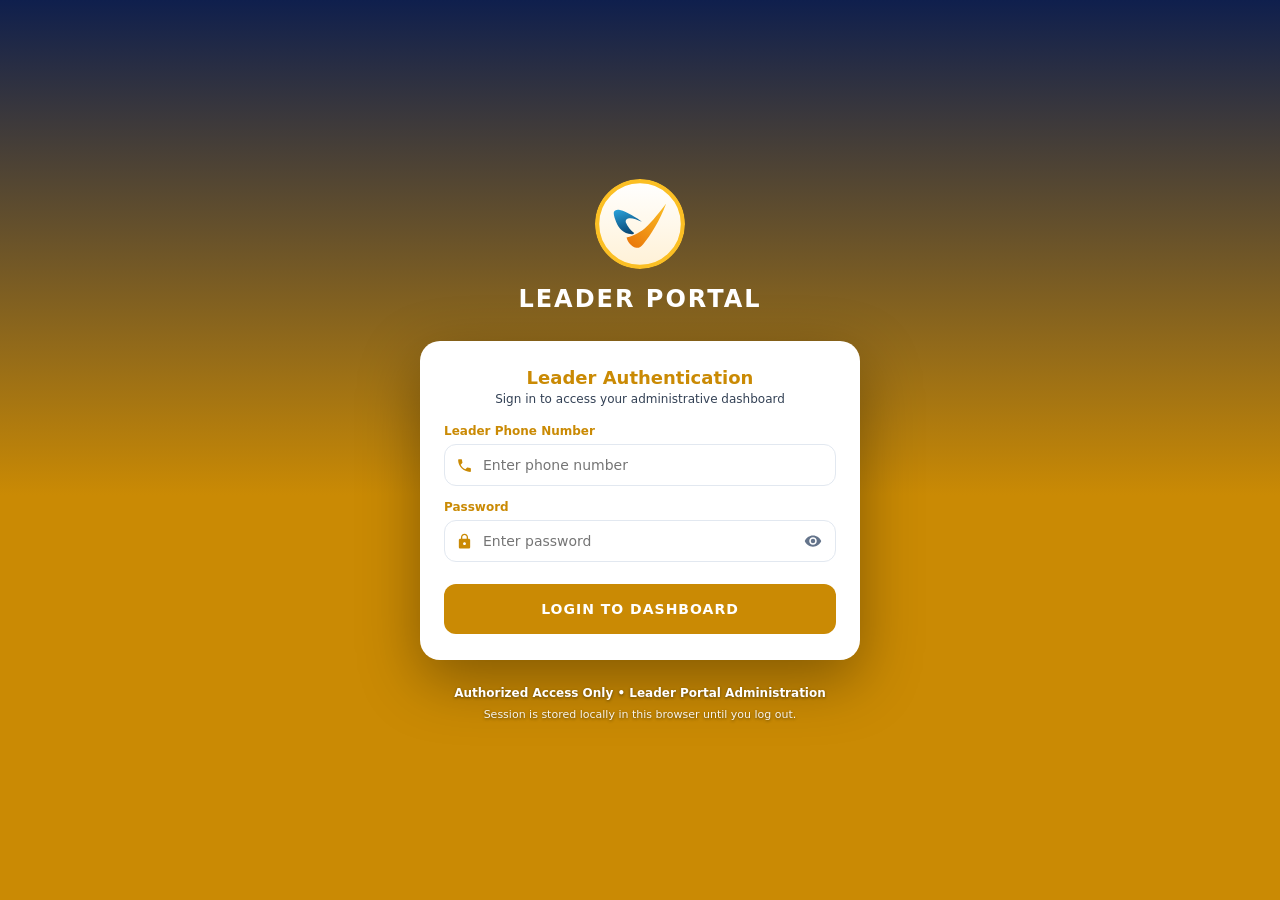
<file: index.html>
<!DOCTYPE html>
<html lang="en">
<head>
  <meta charset="UTF-8" />
  <meta name="viewport" content="width=device-width, initial-scale=1.0" />
  <title>Leader Portal</title>
  <link rel="icon" href="favicon.svg" type="image/svg+xml" />
  <script>
    try { if (!localStorage.getItem("leaderPortalSession")) window.location.replace("login.html"); } catch (e) {}
  </script>
  <script src="storage-guard.js"></script>
  <script src="firebase-config.js"></script>
  <link rel="preconnect" href="https://www.gstatic.com" crossorigin />
  <link rel="preconnect" href="https://firestore.googleapis.com" />
  <link rel="stylesheet" href="styles.css" />
</head>
<body>

<!-- TOP BAR -->
<header class="topbar">
  <div class="tb-l">
    <img class="shield" src="favicon.svg" alt="" />
    <span class="app-title">Leader Portal</span>
  </div>
  <div class="tb-r">
    <button class="tb-icon" onclick="openPaModal()" title="PA Login Credentials">
      <svg viewBox="0 0 24 24" fill="none" stroke="currentColor" stroke-width="2" stroke-linecap="round" stroke-linejoin="round">
        <circle cx="8.5" cy="12" r="3.5"/>
        <path d="M12 12h9"/>
        <path d="M17.5 12v3.5"/>
        <path d="M20.5 12v2.5"/>
      </svg>
      <span class="cnt" id="pa-count">0</span>
    </button>
    <button class="logout-btn" onclick="openLogout()">
      <svg viewBox="0 0 24 24"><path d="M17 7l-1.41 1.41L18.17 11H8v2h10.17l-2.58 2.58L17 17l5-5-5-5zM4 5h8V3H4c-1.1 0-2 .9-2 2v14c0 1.1.9 2 2 2h8v-2H4V5z"/></svg>
      Logout
    </button>
  </div>
</header>

<!-- MAIN -->
<main class="main">
  <!-- Dashboard -->
  <div id="dash" style="display:none">
    <p class="sec-title">Dashboard</p>
    <div class="metrics">
      <div class="mcard">
        <div class="mcard-top"><span class="mlabel">Total Tickets</span>
          <div class="micon" style="background:#F1F5F9">
            <svg viewBox="0 0 24 24" fill="#0F1F4D"><path d="M19 3h-4.18C14.4 1.84 13.3 1 12 1c-1.3 0-2.4.84-2.82 2H5a2 2 0 00-2 2v14a2 2 0 002 2h14a2 2 0 002-2V5a2 2 0 00-2-2zm-7 0a1 1 0 110 2 1 1 0 010-2zm2 14H7v-2h7v2zm3-4H7v-2h10v2zm0-4H7V7h10v2z"/></svg>
          </div></div>
        <div class="mval" id="s-total">0</div>
        <div class="msub">Raised in constituency</div>
      </div>
      <div class="mcard">
        <div class="mcard-top"><span class="mlabel">Issue Solved</span>
          <div class="micon" style="background:var(--sgb)">
            <svg viewBox="0 0 24 24" fill="var(--sg)"><path d="M12 2C6.48 2 2 6.48 2 12s4.48 10 10 10 10-4.48 10-10S17.52 2 12 2zm-2 15l-5-5 1.41-1.41L10 14.17l7.59-7.59L19 8l-9 9z"/></svg>
          </div></div>
        <div class="mval" id="s-solved" style="color:var(--sg)">0</div>
        <div class="msub" id="s-rate">0% Resolution Rate</div>
      </div>
      <div class="mcard">
        <div class="mcard-top"><span class="mlabel">Issue Unsolved</span>
          <div class="micon" style="background:var(--urb)">
            <svg viewBox="0 0 24 24" fill="var(--ur)"><path d="M12 2C6.48 2 2 6.48 2 12s4.48 10 10 10 10-4.48 10-10S17.52 2 12 2zm1 15h-2v-2h2v2zm0-4h-2V7h2v6z"/></svg>
          </div></div>
        <div class="mval" id="s-unsolved" style="color:var(--ur)">0</div>
        <div class="msub">Pending / in progress</div>
      </div>
      <div class="mcard">
        <div class="mcard-top"><span class="mlabel">Personal / Issue</span>
          <div class="micon" style="background:var(--ppb)">
            <svg viewBox="0 0 24 24" fill="var(--pp)"><path d="M12 12c2.21 0 4-1.79 4-4s-1.79-4-4-4-4 1.79-4 4 1.79 4 4 4zm0 2c-2.67 0-8 1.34-8 4v2h16v-2c0-2.66-5.33-4-8-4z"/></svg>
          </div></div>
        <div class="mval" id="s-pi" style="color:var(--pp)">0 / 0</div>
        <div class="msub">Personal vs Public issues</div>
      </div>
    </div>

    <p class="tbl-title">Ticket Table Overview</p>

    <!-- Search + filters -->
    <div class="toolbar">
      <div class="search-wrap">
        <svg viewBox="0 0 24 24"><path d="M15.5 14h-.79l-.28-.27a6.5 6.5 0 10-.7.7l.27.28v.79l5 4.99L20.49 19l-4.99-5zm-6 0A4.5 4.5 0 1114 9.5 4.5 4.5 0 019.5 14z"/></svg>
        <input id="q" type="search" placeholder="Search name, phone, ticket ID, subject or location…" autocomplete="off" />
        <button class="search-clear" id="q-clear" type="button" title="Clear search">
          <svg viewBox="0 0 24 24"><path d="M19 6.41L17.59 5 12 10.59 6.41 5 5 6.41 10.59 12 5 17.59 6.41 19 12 13.41 17.59 19 19 17.59 13.41 12z"/></svg>
        </button>
      </div>

      <div class="fctl">
        <svg viewBox="0 0 24 24"><path d="M12 12c2.21 0 4-1.79 4-4s-1.79-4-4-4-4 1.79-4 4 1.79 4 4 4zm0 2c-2.67 0-8 1.34-8 4v2h16v-2c0-2.66-5.33-4-8-4z"/></svg>
        <select id="f-cat">
          <option value="ALL">All Categories</option>
          <option value="PERSONAL">Personal</option>
          <option value="ISSUE">Issue</option>
        </select>
      </div>

      <div class="fctl">
        <svg viewBox="0 0 24 24"><path d="M12 2C6.48 2 2 6.48 2 12s4.48 10 10 10 10-4.48 10-10S17.52 2 12 2zm-2 15l-5-5 1.41-1.41L10 14.17l7.59-7.59L19 8l-9 9z"/></svg>
        <select id="f-status">
          <option value="ALL">All Status</option>
          <option value="SOLVED">Solved</option>
          <option value="UNSOLVED">Unsolved</option>
        </select>
      </div>

      <div class="fctl">
        <svg viewBox="0 0 24 24"><path d="M11.99 2C6.47 2 2 6.48 2 12s4.47 10 9.99 10C17.52 22 22 17.52 22 12S17.52 2 11.99 2zm4.24 16L11 13V7h1.5v5.25l4.5 2.67-1.76 1.08z"/></svg>
        <select id="f-date">
          <option value="ALL">All Time</option>
          <option value="TODAY">Today</option>
          <option value="WEEK">Last 7 Days</option>
          <option value="MONTH">This Month</option>
        </select>
      </div>

      <div class="fctl">
        <svg viewBox="0 0 24 24"><path d="M3 18h6v-2H3v2zM3 6v2h18V6H3zm0 7h12v-2H3v2z"/></svg>
        <select id="f-sort">
          <option value="DATE_DESC">Date &amp; Time (Newest)</option>
          <option value="DATE_ASC">Date &amp; Time (Oldest)</option>
          <option value="ID_ASC">Ticket ID (Asc)</option>
          <option value="ID_DESC">Ticket ID (Desc)</option>
          <option value="STATUS">Status (Unsolved First)</option>
        </select>
      </div>

      <button class="fclear" id="f-clear" type="button">
        <svg viewBox="0 0 24 24"><path d="M19 6.41L17.59 5 12 10.59 6.41 5 5 6.41 10.59 12 5 17.59 6.41 19 12 13.41 17.59 19 19 17.59 13.41 12z"/></svg>
        Clear Filters
      </button>
    </div>

    <div class="tbl-card">
      <div class="tbl-scroll">
        <table>
          <thead>
            <tr>
              <th style="width:90px">Ticket ID</th>
              <th style="width:155px">Name</th>
              <th style="width:155px">Phone Number</th>
              <th style="width:100px">Category</th>
              <th style="width:175px">Date &amp; Time</th>
              <th style="width:110px">Status</th>
              <th style="width:110px">Action</th>
            </tr>
          </thead>
          <tbody id="tbody"></tbody>
        </table>
      </div>
      <div class="tbl-foot" id="tbl-foot">Showing 0 tickets</div>
    </div>
  </div>
</main>

<!-- TICKET DETAIL MODAL -->
<div class="ov" id="tkt-modal" onclick="if(event.target===this)closeModal()">
  <div class="modal">
    <div class="mhdr">
      <div class="mhdr-l">
        <span class="mcode" id="m-code"></span>
        <span id="m-cat"></span>
        <span id="m-status"></span>
      </div>
      <div class="mhdr-r">
        <button class="ibtn del-btn" onclick="confirmDel()" title="Delete Ticket">
          <svg viewBox="0 0 24 24"><path d="M6 19c0 1.1.9 2 2 2h8c1.1 0 2-.9 2-2V7H6v12zM19 4h-3.5l-1-1h-5l-1 1H5v2h14V4z"/></svg>
        </button>
        <button class="ibtn cl-btn" onclick="closeModal()" title="Close">
          <svg viewBox="0 0 24 24"><path d="M19 6.41L17.59 5 12 10.59 6.41 5 5 6.41 10.59 12 5 17.59 6.41 19 12 13.41 17.59 19 19 17.59 13.41 12z"/></svg>
        </button>
      </div>
    </div>
    <div class="mbody">
      <div class="icard">
        <div class="cit-name" id="m-name"></div>
        <div class="cit-lbl">Submitter / Citizen</div>
        <div class="cit-ph" id="m-phone"></div>
        <hr class="divider">
        <div class="meta-row">
          <div class="meta-i">
            <svg viewBox="0 0 24 24"><path d="M12 2C8.13 2 5 5.13 5 9c0 5.25 7 13 7 13s7-7.75 7-13c0-3.87-3.13-7-7-7zm0 9.5c-1.38 0-2.5-1.12-2.5-2.5S10.62 6.5 12 6.5s2.5 1.12 2.5 2.5S13.38 11.5 12 11.5z"/></svg>
            <span id="m-loc"></span>
          </div>
          <div class="meta-pa" id="m-pa"></div>
        </div>
        <div class="meta-dt">
          <svg viewBox="0 0 24 24"><path d="M11.99 2C6.47 2 2 6.48 2 12s4.47 10 9.99 10C17.52 22 22 17.52 22 12S17.52 2 11.99 2zm4.24 16L11 13V7h1.5v5.25l4.5 2.67-1.76 1.08z"/></svg>
          <span id="m-date"></span>
        </div>
      </div>
      <div class="dcard" id="m-addr-card" style="display:none">
        <div class="dtitle">Address</div>
        <div class="dtext" id="m-addr"></div>
      </div>
      <div class="dcard">
        <div class="dtitle">Description</div>
        <div class="dtext" id="m-desc"></div>
        <div class="rbox" id="m-rbox" style="display:none">
          <div class="rlbl">Resolution Notes:</div>
          <div class="rtxt" id="m-res"></div>
        </div>
      </div>
      <div class="dcard" id="m-reports" style="display:none">
        <div class="dtitle">Reports</div>
        <div id="m-report-list"></div>
      </div>
      <div class="st-banner" id="m-banner">
        <div class="st-bann-l">
          <svg viewBox="0 0 24 24" id="m-ban-icon"></svg>
          <span class="st-text" id="m-ban-text"></span>
        </div>
        <span id="m-ban-badge"></span>
      </div>
    </div>
  </div>
</div>

<!-- DELETE CONFIRM -->
<div class="ov" id="del-ov" onclick="if(event.target===this)closeDelOv()">
  <div class="cdlg">
    <div class="cdlg-title">Delete Ticket?</div>
    <div class="cdlg-text" id="del-text"></div>
    <div class="cdlg-act">
      <button class="btn-cl" onclick="closeDelOv()">Cancel</button>
      <button class="btn-del" onclick="doDel()">Delete Everywhere</button>
    </div>
  </div>
</div>

<!-- LOGOUT CONFIRM -->
<div class="ov" id="lo-ov" onclick="if(event.target===this)closeLogout()">
  <div class="cdlg">
    <div class="cdlg-title">Logout of Leader Console?</div>
    <div class="cdlg-text">You will return to the login screen.</div>
    <div class="cdlg-act">
      <button class="btn-cl" onclick="closeLogout()">Cancel</button>
      <button class="btn-lo" onclick="doLogout()">Logout</button>
    </div>
  </div>
</div>

<!-- PA CREDENTIALS MODAL -->
<div class="ov" id="pa-ov" onclick="if(event.target===this)closePaModal()">
  <div class="modal pa-modal">
    <div class="mhdr">
      <div class="mhdr-l">
        <span class="mcode">PA Credentials</span>
        <span class="pa-sync" id="pa-sync">⟳ Connecting…</span>
      </div>
      <div class="mhdr-r">
        <button class="ibtn cl-btn" onclick="closePaModal()" title="Close">
          <svg viewBox="0 0 24 24"><path d="M19 6.41L17.59 5 12 10.59 6.41 5 5 6.41 10.59 12 5 17.59 6.41 19 12 13.41 17.59 19 19 17.59 13.41 12z"/></svg>
        </button>
      </div>
    </div>
    <div class="mbody">
      <div class="pa-form">
        <div class="pf-grid">
          <div>
            <label class="pf-lbl" for="pa-name">PA Name</label>
            <input id="pa-name" class="pf-in" placeholder="e.g. PA Ramesh" autocomplete="off" />
          </div>
          <div>
            <label class="pf-lbl" for="pa-phone">Phone Number</label>
            <input id="pa-phone" class="pf-in" type="tel" placeholder="10-digit mobile" autocomplete="off" />
          </div>
        </div>
        <div class="pf-grid">
          <div>
            <label class="pf-lbl" for="pa-desg">Designation</label>
            <input id="pa-desg" class="pf-in" placeholder="e.g. Personal Assistant" autocomplete="off" />
          </div>
          <div>
            <label class="pf-lbl" for="pa-pass">Password</label>
            <div class="pw-wrap">
              <input id="pa-pass" class="pf-in" placeholder="Type or generate" autocomplete="off" />
              <button type="button" class="mini" onclick="paGenerate()" title="Generate password">
                <svg viewBox="0 0 24 24"><path d="M17.65 6.35C16.2 4.9 14.21 4 12 4c-4.42 0-7.99 3.58-7.99 8s3.57 8 7.99 8c3.73 0 6.84-2.55 7.73-6h-2.08c-.82 2.33-3.04 4-5.65 4-3.31 0-6-2.69-6-6s2.69-6 6-6c1.66 0 3.14.69 4.22 1.78L13 11h7V4l-2.35 2.35z"/></svg>
                Generate
              </button>
            </div>
          </div>
        </div>
        <div class="pf-grid">
          <div>
            <label class="pf-lbl" for="pa-status">Status</label>
            <select id="pa-status" class="pf-in">
              <option value="ACTIVE">ACTIVE — access granted</option>
              <option value="REVOKED">REVOKED — access blocked</option>
            </select>
          </div>
        </div>
        <div class="pf-err" id="pa-err"></div>
        <div class="pf-actions">
          <button type="button" class="btn-cl" id="pa-cancel" style="display:none" onclick="paCancelEdit()">Cancel</button>
          <button type="button" class="btn-add" id="pa-save" onclick="paSubmit()">
            <svg viewBox="0 0 24 24"><path d="M19 13h-6v6h-2v-6H5v-2h6V5h2v6h6v2z"/></svg>
            <span id="pa-save-txt">Add Credential</span>
          </button>
        </div>
      </div>
      <div class="pa-sum" id="pa-sum"></div>
      <div class="pa-list" id="pa-list"></div>
    </div>
  </div>
</div>

<!-- GENERIC CONFIRM -->
<div class="ov" id="confirm-ov" onclick="if(event.target===this)closeConfirm()">
  <div class="cdlg">
    <div class="cdlg-title" id="cf-title"></div>
    <div class="cdlg-text" id="cf-text"></div>
    <div class="cdlg-act">
      <button class="btn-cl" onclick="closeConfirm()">Cancel</button>
      <button class="btn-del" id="cf-ok">Confirm</button>
    </div>
  </div>
</div>

<!-- TOAST -->
<div class="toast" id="toast">
  <svg viewBox="0 0 24 24"><path d="M12 2C6.48 2 2 6.48 2 12s4.48 10 10 10 10-4.48 10-10S17.52 2 12 2zm-2 15l-5-5 1.41-1.41L10 14.17l7.59-7.59L19 8l-9 9z"/></svg>
  <span id="toast-txt"></span>
</div>

<script src="app.js"></script>
</body>
</html>
</file>
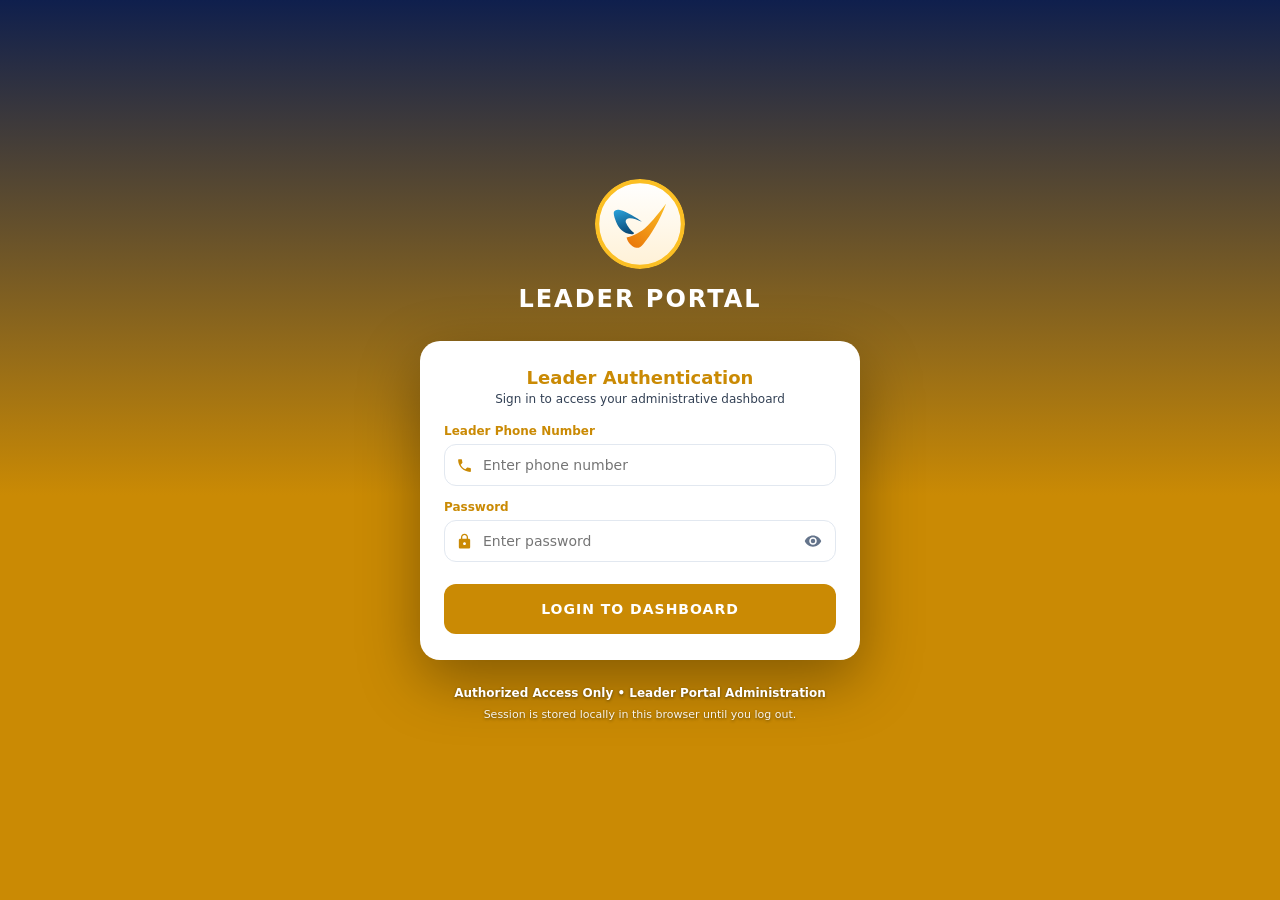
<file: login.html>
<!DOCTYPE html>
<html lang="en">
<head>
  <meta charset="UTF-8" />
  <meta name="viewport" content="width=device-width, initial-scale=1.0" />
  <title>Leader Portal — Login</title>
  <link rel="icon" href="favicon.svg" type="image/svg+xml" />
  <script src="storage-guard.js"></script>
  <script src="firebase-config.js"></script>
  <link rel="preconnect" href="https://www.gstatic.com" crossorigin />
  <link rel="preconnect" href="https://firestore.googleapis.com" />
  <style>
    *{box-sizing:border-box;margin:0;padding:0}
    :root{
      --navy:#CA8A04;--navy-dk:#0F1F4D;--navy-md:#CA8A04;--gold:#F5C542;
      --nd:#334155;--nm:#64748B;--sb:#E2E8F0;
      --ur:#dc2626;--urb:#fef2f2;--urbr:#fca5a5;
    }
    body{
      font-family:'Segoe UI',system-ui,sans-serif;color:var(--nd);min-height:100vh;
      background:linear-gradient(180deg,var(--navy-dk) 0%,var(--navy) 55%,var(--navy-md) 100%);
      display:flex;align-items:center;justify-content:center;padding:24px;
    }
    .wrap{width:100%;max-width:440px;text-align:center}

    .emblem{width:90px;height:90px;margin:0 auto 16px;border-radius:50%;display:block}

    .brand{font-size:24px;font-weight:900;color:#fff;letter-spacing:2px}

    .card{background:#fff;border-radius:20px;padding:26px 24px;margin-top:28px;
      box-shadow:0 20px 60px rgba(0,0,0,.35);text-align:left}
    .card-title{font-size:18px;font-weight:700;color:var(--navy);text-align:center}
    .card-sub{font-size:12px;color:var(--nd);text-align:center;margin-top:4px;margin-bottom:18px}

    .err{display:none;background:var(--urb);border:1px solid var(--urbr);border-radius:8px;
      padding:9px 12px;margin-bottom:12px;font-size:12px;font-weight:600;color:var(--ur);
      align-items:center;gap:8px}
    .err.show{display:flex}
    .err svg{width:16px;height:16px;fill:var(--ur);flex-shrink:0}

    .field{margin-bottom:14px}
    .lbl{display:block;font-size:12px;font-weight:700;color:var(--navy);margin-bottom:6px}
    .inp-wrap{position:relative;display:flex;align-items:center}
    .inp-wrap>svg{position:absolute;left:12px;width:17px;height:17px;fill:var(--navy);pointer-events:none}
    input{width:100%;font-family:inherit;font-size:14px;color:var(--nd);
      border:1px solid var(--sb);border-radius:12px;padding:12px 42px 12px 38px;
      outline:none;transition:border-color .15s,box-shadow .15s;background:#fff}
    input:focus{border-color:var(--navy);box-shadow:0 0 0 3px rgba(202,138,4,.12)}
    .toggle{position:absolute;right:8px;background:none;border:none;cursor:pointer;
      width:30px;height:30px;border-radius:50%;display:flex;align-items:center;justify-content:center}
    .toggle:hover{background:#F1F5F9}
    .toggle svg{width:18px;height:18px;fill:var(--nm);position:static}

    .submit{width:100%;height:50px;background:var(--navy);color:#fff;border:none;
      border-radius:12px;font-family:inherit;font-size:14px;font-weight:700;
      letter-spacing:1px;cursor:pointer;margin-top:8px;transition:opacity .15s}
    .submit:hover{opacity:.9}
    .submit:disabled{opacity:.6;cursor:not-allowed}

    .foot{font-size:12px;font-weight:600;color:#fff;margin-top:26px;text-align:center;
      text-shadow:0 1px 3px rgba(0,0,0,.45)}
    .hint{font-size:11px;font-weight:500;color:rgba(255,255,255,.92);margin-top:8px;
      text-align:center;text-shadow:0 1px 3px rgba(0,0,0,.45)}
  </style>
</head>
<body>
  <div class="wrap">
    <img class="emblem" src="favicon.svg" alt="Leader Portal emblem" />
    <h1 class="brand">LEADER PORTAL</h1>

    <form class="card" id="login-form" autocomplete="off" novalidate>
      <div class="card-title">Leader Authentication</div>
      <div class="card-sub">Sign in to access your administrative dashboard</div>

      <div class="err" id="err">
        <svg viewBox="0 0 24 24"><path d="M12 2C6.48 2 2 6.48 2 12s4.48 10 10 10 10-4.48 10-10S17.52 2 12 2zm1 15h-2v-2h2v2zm0-4h-2V7h2v6z"/></svg>
        <span id="err-text"></span>
      </div>

      <div class="field">
        <label class="lbl" for="phone">Leader Phone Number</label>
        <div class="inp-wrap">
          <svg viewBox="0 0 24 24"><path d="M6.62 10.79c1.44 2.83 3.76 5.14 6.59 6.59l2.2-2.2c.27-.27.67-.36 1.02-.24 1.12.37 2.33.57 3.57.57.55 0 1 .45 1 1V20c0 .55-.45 1-1 1-9.39 0-17-7.61-17-17 0-.55.45-1 1-1h3.5c.55 0 1 .45 1 1 0 1.25.2 2.45.57 3.57.11.35.03.74-.25 1.02l-2.2 2.2z"/></svg>
          <input id="phone" name="phone" type="tel" inputmode="numeric" placeholder="Enter phone number" autocomplete="off" />
        </div>
      </div>

      <div class="field">
        <label class="lbl" for="password">Password</label>
        <div class="inp-wrap">
          <svg viewBox="0 0 24 24"><path d="M18 8h-1V6c0-2.76-2.24-5-5-5S7 3.24 7 6v2H6c-1.1 0-2 .9-2 2v10c0 1.1.9 2 2 2h12c1.1 0 2-.9 2-2V10c0-1.1-.9-2-2-2zm-6 9c-1.1 0-2-.9-2-2s.9-2 2-2 2 .9 2 2-.9 2-2 2zm3.1-9H8.9V6c0-1.71 1.39-3.1 3.1-3.1 1.71 0 3.1 1.39 3.1 3.1v2z"/></svg>
          <input id="password" name="password" type="password" placeholder="Enter password" />
          <button class="toggle" id="toggle" type="button" title="Show password">
            <svg id="eye" viewBox="0 0 24 24"><path d="M12 4.5C7 4.5 2.73 7.61 1 12c1.73 4.39 6 7.5 11 7.5s9.27-3.11 11-7.5c-1.73-4.39-6-7.5-11-7.5zM12 17c-2.76 0-5-2.24-5-5s2.24-5 5-5 5 2.24 5 5-2.24 5-5 5zm0-8a3 3 0 100 6 3 3 0 000-6z"/></svg>
          </button>
        </div>
      </div>

      <button class="submit" id="submit" type="submit">LOGIN TO DASHBOARD</button>
    </form>

    <p class="foot">Authorized Access Only &bull; Leader Portal Administration</p>
    <p class="hint">Session is stored locally in this browser until you log out.</p>
  </div>

<script>
(function(){
  var SESSION_KEY = "leaderPortalSession";
  var LEADER_COLLECTIONS = ["leaderCredentials", "admin_credentials"]; // leader sign-in records live in leaderCredentials

  // ─── bcrypt (stored passwords are bcrypt hashes, not plaintext) ───────────
  var bcryptLib = null;
  function loadBcrypt(){
    if (bcryptLib) return Promise.resolve(bcryptLib);
    if (window.dcodeIO && window.dcodeIO.bcrypt) { bcryptLib = window.dcodeIO.bcrypt; return Promise.resolve(bcryptLib); }
    return new Promise(function(resolve, reject){
      var s = document.createElement("script");
      s.src = "https://cdn.jsdelivr.net/npm/bcryptjs@2.4.3/dist/bcrypt.min.js";
      s.onload = function(){
        bcryptLib = (window.dcodeIO && window.dcodeIO.bcrypt) || window.bcrypt || null;
        bcryptLib ? resolve(bcryptLib) : reject(new Error("BCRYPT_UNAVAILABLE"));
      };
      s.onerror = function(){ reject(new Error("BCRYPT_UNAVAILABLE")); };
      document.head.appendChild(s);
    });
  }

  // Returns Promise<boolean>: verifies a bcrypt hash, or compares legacy plaintext.
  function verifyPassword(stored, input){
    stored = String(stored || "");
    if (!stored) return Promise.resolve(false);
    if (stored.indexOf("$2") === 0) {
      return loadBcrypt().then(function(b){
        try { return b.compareSync(String(input), stored); }
        catch(e){ return false; }
      });
    }
    return Promise.resolve(stored === String(input));
  }

  try {
    if (localStorage.getItem(SESSION_KEY)) { window.location.replace("index.html"); return; }
  } catch(e) {}

  var form    = document.getElementById("login-form");
  var phone   = document.getElementById("phone");
  var pass    = document.getElementById("password");
  var err     = document.getElementById("err");
  var errText = document.getElementById("err-text");
  var submit  = document.getElementById("submit");

  function showErr(msg){ errText.textContent = msg; err.classList.add("show"); }
  function clearErr(){ err.classList.remove("show"); }

  // Keep only digits and drop a leading country/area zero: "91 8978925540"
  // and "08978925540" must match the stored phone number.
  function normPhone(v){
    var d = String(v || "").replace(/[^0-9]/g, "");
    if (d.length === 12 && d.indexOf("91") === 0) d = d.slice(2);
    if (d.length === 11 && d.charAt(0) === "0")   d = d.slice(1);
    return d;
  }

  phone.addEventListener("input", clearErr);
  pass.addEventListener("input", clearErr);

  document.getElementById("toggle").addEventListener("click", function(){
    var showing = pass.type === "text";
    pass.type = showing ? "password" : "text";
    this.title = showing ? "Show password" : "Hide password";
  });

  // ─── Firestore (same dynamic-import pattern as index.html's app.js) ───────
  var fs = null;         // { db, getDoc, doc, collection, query, where, getDocs }

  function initFirestore(){
    if (fs) return Promise.resolve(fs);
    return Promise.all([
      import("https://www.gstatic.com/firebasejs/11.0.1/firebase-app.js"),
      import("https://www.gstatic.com/firebasejs/11.0.1/firebase-firestore.js")
    ]).then(function(mods){
      var app = mods[0].initializeApp(window.FIREBASE_CONFIG);
      var api = mods[1];
      fs = {
        db:        api.getFirestore(app),
        getDoc:    api.getDoc,
        doc:       api.doc,
        collection: api.collection,
        query:     api.query,
        where:     api.where,
        getDocs:   api.getDocs
      };
      return fs;
    });
  }

  // Normalize one stored user/leader document into a credential record.
  function readCred(d){
    d = d || {};
    return {
      phone:       String(d.phone || d.phoneNumber || d.mobile || "").replace(/[^0-9]/g, ""),
      password:    String(d.password != null ? d.password : (d.pass != null ? d.pass : "")),
      name:        d.name || d.leaderName || d.username || "Leader",
      designation: d.designation || d.role || "Leader / Admin",
      role:        String(d.role || d.userType || ""),
      status:      String(d.status || "")
    };
  }

  function isLeaderRecord(c){
    var r = c.role.toLowerCase();
    return !r || r.indexOf("leader") >= 0;
  }
  function isActiveRecord(c){
    var s = c.status.toLowerCase();
    return !s || s === "active";
  }

  // Look the leader up in Firestore: exact document ids first, then a query
  // on the phone field across the leader credential collections.
  function findLeader(cleanPhone){
    var lookups = [];
    LEADER_COLLECTIONS.forEach(function(col){
      [cleanPhone, "leader_" + cleanPhone].forEach(function(id){
        lookups.push(function(){
          return fs.getDoc(fs.doc(fs.db, col, id)).then(function(s){
            if (!s.exists()) return null;
            var c = readCred(s.data());
            return c.phone === cleanPhone ? c : null;
          });
        });
      });
    });

    function run(i){
      if (i >= lookups.length) return queryByPhone(0);
      return lookups[i]().then(function(found){
        return found || run(i + 1);
      });
    }

    function queryByPhone(ci){
      if (ci >= LEADER_COLLECTIONS.length) return null;
      // leaderCredentials stores the number under "phoneNumber"; older docs use "phone".
      var fields = ["phoneNumber", "phone", "mobile"];
      function tryField(fi){
        if (fi >= fields.length) return queryByPhone(ci + 1);
        var q = fs.query(fs.collection(fs.db, LEADER_COLLECTIONS[ci]), fs.where(fields[fi], "==", cleanPhone));
        return fs.getDocs(q).then(function(snap){
          if (snap && snap.size) return readCred(snap.docs[0].data());
          return tryField(fi + 1);
        }).catch(function(){ return tryField(fi + 1); });
      }
      return tryField(0);
    }

    return run(0);
  }

  function saveSession(rec, cleanPhone){
    try {
      localStorage.setItem(SESSION_KEY, JSON.stringify({
        phone: rec.phone || cleanPhone,
        name: rec.name,
        designation: rec.designation,
        role: rec.role || "Leader",
        loggedInAt: Date.now()
      }));
    } catch(err) {}
    submit.textContent = "WELCOME, " + String(rec.name).toUpperCase();
    window.location.replace("index.html");
  }

  form.addEventListener("submit", function(e){
    e.preventDefault();
    clearErr();

    var cleanPhone = normPhone(phone.value);
    var password   = pass.value;

    if (!cleanPhone) { showErr("Please enter phone number"); phone.focus(); return; }
    if (!password.trim()) { showErr("Please enter password"); pass.focus(); return; }

    submit.disabled = true;
    submit.textContent = "VERIFYING…";

    function failAs(err){
      console.error("Login failed:", err);
      submit.disabled = false;
      submit.textContent = "LOGIN TO DASHBOARD";
      var m = err && err.message;
      if (m === "NO_ACCOUNT" || m === "BAD_PASSWORD" || m === "NOT_LEADER"){
        showErr("Invalid phone number or password");
      } else if (m === "INACTIVE"){
        showErr("This account is inactive. Contact the administrator.");
      } else {
        showErr("Cannot verify your credentials right now — check your connection and try again.");
      }
    }

    initFirestore()
      .then(function(){ return findLeader(cleanPhone); })
      .then(function(rec){
        if (!rec) throw new Error("NO_ACCOUNT");
        if (!isLeaderRecord(rec)) throw new Error("NOT_LEADER");
        if (!isActiveRecord(rec)) throw new Error("INACTIVE");
        return verifyPassword(rec.password, password).then(function(ok){
          if (!ok) throw new Error("BAD_PASSWORD");
          saveSession(rec, cleanPhone);
        });
      })
      .catch(function(e){ failAs(e); });
  });
})();
</script>
</body>
</html>
</file>
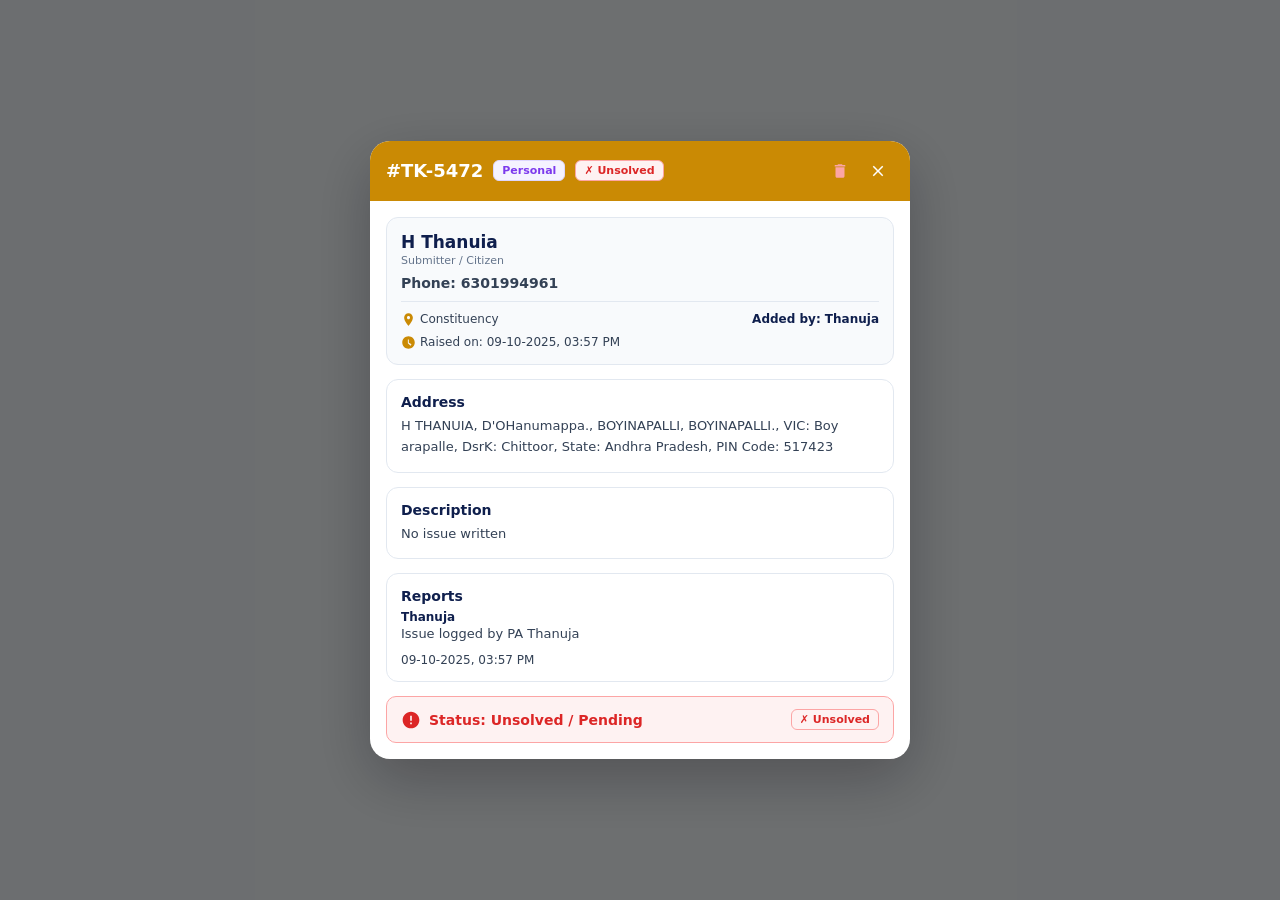
<file: ticket-detail.html>
<!DOCTYPE html>
<html lang="en">
<head>
<meta charset="UTF-8">
<meta name="viewport" content="width=device-width, initial-scale=1.0">
<title>Ticket Detail</title>
<style>
:root{
  --navy:#CA8A04;--navy-dk:#0F1F4D;--gold:#F5C542;
  --nd:#334155;--nm:#94A3B8;--sb:#E2E8F0;
  --sg:#16a34a;--sgb:#f0fdf4;--sgbr:#86efac;
  --ur:#dc2626;--urb:#fef2f2;--urbr:#fca5a5;
  --pp:#7C3AED;--ppb:#F5F3FF;--bg:#F1F5F9;
}
*{box-sizing:border-box;margin:0;padding:0}
body{font-family:'Segoe UI',system-ui,sans-serif;background:var(--bg);color:var(--nd);
  min-height:100vh;display:flex;align-items:center;justify-content:center;padding:16px}

/* OVERLAY + MODAL */
.ov{display:flex;position:fixed;inset:0;background:rgba(0,0,0,.55);
  z-index:200;align-items:center;justify-content:center;padding:16px}
.modal{background:#fff;border-radius:20px;max-width:540px;width:100%;
  max-height:90vh;overflow:hidden;display:flex;flex-direction:column;
  box-shadow:0 20px 60px rgba(0,0,0,.25)}
.mhdr{background:var(--navy);padding:14px 16px;display:flex;align-items:center;
  justify-content:space-between;flex-shrink:0}
.mhdr-l{display:flex;align-items:center;gap:10px}
.mcode{font-size:18px;font-weight:900;color:#fff}
.mhdr-r{display:flex;align-items:center;gap:6px}
.ibtn{background:none;border:none;cursor:pointer;width:32px;height:32px;border-radius:50%;
  display:flex;align-items:center;justify-content:center;transition:background .15s}
.ibtn:hover{background:rgba(255,255,255,.15)}
.ibtn svg{width:18px;height:18px}
.del-btn svg{fill:#FCA5A5}
.cl-btn svg{fill:#fff}
.mbody{overflow-y:auto;padding:16px;display:flex;flex-direction:column;gap:14px}

/* BADGES */
.cbadge{display:inline-flex;align-items:center;padding:3px 8px;border-radius:6px;font-size:11px;font-weight:700}
.cat-p{background:var(--ppb);color:var(--pp);border:1px solid #DDD6FE}
.cat-i{background:#EFF6FF;color:#1D4ED8;border:1px solid #BFDBFE}
.sbadge{display:inline-flex;align-items:center;gap:4px;padding:3px 8px;border-radius:6px;font-size:11px;font-weight:700}
.s-sv{background:var(--sgb);color:var(--sg);border:1px solid var(--sgbr)}
.s-us{background:var(--urb);color:var(--ur);border:1px solid var(--urbr)}

/* CITIZEN CARD */
.icard{background:#F8FAFC;border:1px solid var(--sb);border-radius:12px;padding:14px}
.cit-name{font-size:17px;font-weight:700;color:#0F1F4D}
.cit-lbl{font-size:11px;color:#64748B;font-weight:500;margin-top:2px}
.cit-ph{font-size:14px;font-weight:600;color:var(--nd);margin-top:8px}
.divider{border:none;border-top:1px solid var(--sb);margin:10px 0}
.meta-row{display:flex;align-items:center;justify-content:space-between}
.meta-i{display:flex;align-items:center;gap:4px;font-size:12px;color:var(--nd);font-weight:500}
.meta-i svg{width:15px;height:15px;fill:var(--navy);flex-shrink:0}
.meta-pa{font-size:12px;font-weight:600;color:#0F1F4D}
.meta-dt{display:flex;align-items:center;gap:4px;font-size:12px;color:var(--nd);
  font-weight:500;margin-top:8px}
.meta-dt svg{width:15px;height:15px;fill:var(--navy)}

/* DETAIL CARDS */
.dcard{background:#fff;border:1px solid var(--sb);border-radius:12px;padding:14px}
.dtitle{font-size:14px;font-weight:700;color:#0F1F4D;margin-bottom:6px}
.dtext{font-size:13px;color:var(--nd);line-height:1.6}
.rbox{margin-top:12px;background:var(--sgb);border:1px solid var(--sgbr);
  border-radius:8px;padding:10px}
.rlbl{font-size:11px;font-weight:700;color:var(--sg);margin-bottom:2px}
.rtxt{font-size:12px;color:var(--nd)}

/* STATUS BANNER */
.st-banner{border-radius:10px;padding:12px 14px;display:flex;
  align-items:center;justify-content:space-between}
.st-bann-l{display:flex;align-items:center;gap:8px}
.st-banner svg{width:20px;height:20px}
.st-text{font-size:14px;font-weight:800}
.sv-ban{background:var(--sgb);border:1px solid var(--sgbr)}
.sv-ban svg{fill:var(--sg)} .sv-ban .st-text{color:var(--sg)}
.us-ban{background:var(--urb);border:1px solid var(--urbr)}
.us-ban svg{fill:var(--ur)} .us-ban .st-text{color:var(--ur)}
</style>
</head>
<body>

<div class="ov" id="tkt-modal">
  <div class="modal">
    <div class="mhdr">
      <div class="mhdr-l">
        <span class="mcode" id="m-code"></span>
        <span id="m-cat"></span>
        <span id="m-status"></span>
      </div>
      <div class="mhdr-r">
        <button class="ibtn del-btn" onclick="alert('Delete Ticket')" title="Delete Ticket">
          <svg viewBox="0 0 24 24"><path d="M6 19c0 1.1.9 2 2 2h8c1.1 0 2-.9 2-2V7H6v12zM19 4h-3.5l-1-1h-5l-1 1H5v2h14V4z"/></svg>
        </button>
        <button class="ibtn cl-btn" onclick="alert('Close')" title="Close">
          <svg viewBox="0 0 24 24"><path d="M19 6.41L17.59 5 12 10.59 6.41 5 5 6.41 10.59 12 5 17.59 6.41 19 12 13.41 17.59 19 19 17.59 13.41 12z"/></svg>
        </button>
      </div>
    </div>
    <div class="mbody">
      <div class="icard">
        <div class="cit-name" id="m-name"></div>
        <div class="cit-lbl">Submitter / Citizen</div>
        <div class="cit-ph" id="m-phone"></div>
        <hr class="divider">
        <div class="meta-row">
          <div class="meta-i">
            <svg viewBox="0 0 24 24"><path d="M12 2C8.13 2 5 5.13 5 9c0 5.25 7 13 7 13s7-7.75 7-13c0-3.87-3.13-7-7-7zm0 9.5c-1.38 0-2.5-1.12-2.5-2.5S10.62 6.5 12 6.5s2.5 1.12 2.5 2.5S13.38 11.5 12 11.5z"/></svg>
            <span id="m-loc"></span>
          </div>
          <div class="meta-pa" id="m-pa"></div>
        </div>
        <div class="meta-dt">
          <svg viewBox="0 0 24 24"><path d="M11.99 2C6.47 2 2 6.48 2 12s4.47 10 9.99 10C17.52 22 22 17.52 22 12S17.52 2 11.99 2zm4.24 16L11 13V7h1.5v5.25l4.5 2.67-1.76 1.08z"/></svg>
          <span id="m-date"></span>
        </div>
      </div>
      <div class="dcard" id="m-addr-card" style="display:none">
        <div class="dtitle">Address</div>
        <div class="dtext" id="m-addr"></div>
      </div>
      <div class="dcard">
        <div class="dtitle">Description</div>
        <div class="dtext" id="m-desc"></div>
        <div class="rbox" id="m-rbox" style="display:none">
          <div class="rlbl">Resolution Notes:</div>
          <div class="rtxt" id="m-res"></div>
        </div>
      </div>
      <div class="dcard" id="m-reports" style="display:none">
        <div class="dtitle">Reports</div>
        <div id="m-report-list"></div>
      </div>
      <div class="st-banner" id="m-banner">
        <div class="st-bann-l">
          <svg viewBox="0 0 24 24" id="m-ban-icon"></svg>
          <span class="st-text" id="m-ban-text"></span>
        </div>
        <span id="m-ban-badge"></span>
      </div>
    </div>
  </div>
</div>

<script>
const ADDRESS_PREFIX = /^\s*Address\s*:/i;

function esc(s){ return String(s||"").replace(/&/g,"&amp;").replace(/</g,"&lt;").replace(/>/g,"&gt;").replace(/"/g,"&quot;").replace(/'/g,"&#39;") }
function fmtDT(ts){
  const d = new Date(ts);
  const p = n => String(n).padStart(2,"0");
  const h = d.getHours(); const ampm = h>=12?"PM":"AM"; const h12 = h%12||12;
  return `${p(d.getDate())}-${p(d.getMonth()+1)}-${d.getFullYear()}, ${p(h12)}:${p(d.getMinutes())} ${ampm}`;
}

function ticketAddress(t){
  if (t.address) return String(t.address);
  if (ADDRESS_PREFIX.test(t.description || "")) return String(t.description).trim();
  return "";
}
function ticketIssue(t){
  if (!t.address && ADDRESS_PREFIX.test(t.description || "")) return "";
  return String(t.description || "");
}
function visibleReports(t){
  return (Array.isArray(t.entries) ? t.entries : [])
    .map(e => ({
      paName: String((e && (e.raisedByPAName || e.paName)) || ""),
      text:   String((e && (e.text != null ? e.text : e.description)) || "").trim(),
      at:     Number((e && e.at) || 0)
    }))
    .filter(r => r.text && !ADDRESS_PREFIX.test(r.text))
    .sort((a,b) => b.at - a.at);
}

function renderTicket(t){
  document.getElementById("m-code").textContent=t.ticketCode;
  const catEl=document.getElementById("m-cat");
  catEl.className="cbadge "+(t.category==="Personal"?"cat-p":"cat-i");
  catEl.textContent=t.category;
  const stEl=document.getElementById("m-status");
  stEl.className="sbadge "+(t.isSolved?"s-sv":"s-us");
  stEl.textContent=t.isSolved?"✓ Solved":"✗ Unsolved";
  document.getElementById("m-name").textContent=t.citizenName;
  document.getElementById("m-phone").textContent="Phone: "+(t.phoneNumber||"Not Available");
  document.getElementById("m-loc").textContent=t.location;
  document.getElementById("m-pa").textContent="Added by: "+t.assignedPa;
  document.getElementById("m-date").textContent="Raised on: "+fmtDT(t.createdAt);

  const addr = ticketAddress(t);
  const addrCard = document.getElementById("m-addr-card");
  if(addrCard){
    addrCard.style.display = addr ? "" : "none";
    if(addr) document.getElementById("m-addr").textContent = addr;
  }
  document.getElementById("m-desc").textContent = ticketIssue(t) || "No issue written";

  const rbox=document.getElementById("m-rbox");
  if(t.isSolved&&t.resolutionNotes){rbox.style.display="";document.getElementById("m-res").textContent=t.resolutionNotes;}
  else rbox.style.display="none";

  const ban=document.getElementById("m-banner");
  const banIcon=document.getElementById("m-ban-icon");
  const banText=document.getElementById("m-ban-text");
  const banBadge=document.getElementById("m-ban-badge");
  if(t.isSolved){
    ban.className="st-banner sv-ban";
    banIcon.innerHTML='<path d="M12 2C6.48 2 2 6.48 2 12s4.48 10 10 10 10-4.48 10-10S17.52 2 12 2zm-2 15l-5-5 1.41-1.41L10 14.17l7.59-7.59L19 8l-9 9z"/>';
    banText.textContent="Status: Solved";
    banBadge.className="sbadge s-sv"; banBadge.textContent="✓ Solved";
  } else {
    ban.className="st-banner us-ban";
    banIcon.innerHTML='<path d="M12 2C6.48 2 2 6.48 2 12s4.48 10 10 10 10-4.48 10-10S17.52 2 12 2zm1 15h-2v-2h2v2zm0-4h-2V7h2v6z"/>';
    banText.textContent="Status: Unsolved / Pending";
    banBadge.className="sbadge s-us"; banBadge.textContent="✗ Unsolved";
  }

  const repBox  = document.getElementById("m-reports");
  const repList = document.getElementById("m-report-list");
  if(repBox && repList){
    const reports = visibleReports(t);
    repBox.style.display = reports.length ? "" : "none";
    repList.innerHTML = reports.map((r,i) => {
      const at = r.at || t.createdAt;
      const when = fmtDT(at);
      return (i ? '<hr class="divider">' : '') +
        `<div class="meta-pa">${esc(r.paName || t.assignedPa || "PA Assigned")}</div>` +
        `<div class="dtext">${esc(r.text)}</div>` +
        `<div class="meta-dt">${esc(when)}</div>`;
    }).join("");
  }
  document.getElementById("tkt-modal").classList.add("open");
}

// Sample ticket — replace with your own data or fetch from Firestore
const sampleTicket = {
  ticketCode: "#TK-5472",
  citizenName: "H Thanuia",
  phoneNumber: "6301994961",
  category: "Personal",
  subCategory: "Water logging",
  description: "",
  address: "H THANUIA, D'OHanumappa., BOYINAPALLI, BOYINAPALLI., VIC: Boy arapalle, DsrK: Chittoor, State: Andhra Pradesh, PIN Code: 517423",
  location: "Constituency",
  assignedPa: "Thanuja",
  isSolved: false,
  createdAt: 1760025440000,
  resolutionNotes: "",
  entries: [
    { paName: "Thanuja", text: "Issue logged by PA Thanuja", at: 1760025440000 }
  ],
  latestAt: 1760025440000
};

renderTicket(sampleTicket);
</script>
</body>
</html>
</file>
<file: styles.css>
*{box-sizing:border-box;margin:0;padding:0}
:root{
  --navy:#CA8A04;--navy-dk:#0F1F4D;--gold:#F5C542;
  --nd:#334155;--nm:#94A3B8;--sb:#E2E8F0;
  --sg:#16a34a;--sgb:#f0fdf4;--sgbr:#86efac;
  --ur:#dc2626;--urb:#fef2f2;--urbr:#fca5a5;
  --pp:#7C3AED;--ppb:#F5F3FF;--bg:#F1F5F9;
}
body{font-family:'Segoe UI',system-ui,sans-serif;background:var(--bg);color:var(--nd);min-height:100vh}

/* TOP BAR */
.topbar{background:var(--navy);padding:14px 20px;display:flex;align-items:center;
  justify-content:space-between;position:sticky;top:0;z-index:100;
  box-shadow:0 2px 8px rgba(0,0,0,.3)}
.tb-l{display:flex;align-items:center;gap:12px}
.shield{width:36px;height:36px;border-radius:50%;display:block;flex-shrink:0}
.app-title{font-size:18px;font-weight:700;color:#fff}
.tb-r{display:flex;align-items:center;gap:14px}
.logout-btn{background:none;border:none;cursor:pointer;color:#fff;opacity:.85;
  display:flex;align-items:center;gap:6px;font-size:13px;font-weight:600;
  padding:6px 10px;border-radius:6px;transition:background .15s}
.logout-btn:hover{background:rgba(255,255,255,.1)}
.logout-btn svg{width:16px;height:16px;fill:#fff}

/* MAIN */
.main{max-width:1200px;margin:0 auto;padding:20px 16px 60px}
.sec-title{font-size:18px;font-weight:700;color:#0F1F4D;margin-bottom:14px}

/* METRIC CARDS */
.metrics{display:grid;grid-template-columns:repeat(2,1fr);gap:12px;margin-bottom:24px}
@media(min-width:640px){.metrics{grid-template-columns:repeat(4,1fr)}}
.mcard{background:#fff;border:1px solid var(--sb);border-radius:14px;padding:14px;
  box-shadow:0 2px 4px rgba(0,0,0,.05)}
.mcard-top{display:flex;align-items:center;justify-content:space-between;margin-bottom:8px}
.mlabel{font-size:12px;font-weight:700;color:#0F1F4D}
.micon{width:30px;height:30px;border-radius:50%;display:flex;align-items:center;justify-content:center}
.micon svg{width:16px;height:16px}
.mval{font-size:22px;font-weight:900;color:#0F1F4D;line-height:1}
.msub{font-size:11px;font-weight:500;color:var(--nd);margin-top:4px}

/* TABLE */
.tbl-title{font-size:17px;font-weight:700;color:#0F1F4D;margin-bottom:12px}

/* TOOLBAR */
.toolbar{display:flex;flex-wrap:wrap;gap:10px;align-items:center;margin-bottom:12px}
.search-wrap{position:relative;flex:1 1 240px;min-width:200px;display:flex;align-items:center}
.search-wrap>svg{position:absolute;left:11px;width:16px;height:16px;fill:var(--nm);pointer-events:none}
.search-wrap input{width:100%;font-family:inherit;font-size:13px;color:var(--nd);
  background:#fff;border:1px solid var(--sb);border-radius:10px;
  padding:9px 34px 9px 34px;outline:none;transition:border-color .15s,box-shadow .15s}
.search-wrap input:focus{border-color:var(--navy);box-shadow:0 0 0 3px rgba(202,138,4,.1)}
.search-clear{position:absolute;right:6px;background:none;border:none;cursor:pointer;
  width:24px;height:24px;border-radius:50%;display:none;align-items:center;justify-content:center}
.search-clear.show{display:flex}
.search-clear:hover{background:#F1F5F9}
.search-clear svg{width:13px;height:13px;fill:var(--nm);position:static}
.fctl{position:relative;display:flex;align-items:center}
.fctl svg{position:absolute;left:10px;width:15px;height:15px;fill:#0F1F4D;pointer-events:none}
.fctl select{font-family:inherit;font-size:12px;font-weight:600;color:var(--nd);
  background:#fff;border:1px solid var(--sb);border-radius:10px;
  padding:9px 28px 9px 30px;outline:none;cursor:pointer;appearance:none;
  background-image:url("data:image/svg+xml;charset=utf-8,%3Csvg xmlns='http://www.w3.org/2000/svg' viewBox='0 0 24 24'%3E%3Cpath d='M7 10l5 5 5-5z' fill='%2364748B'/%3E%3C/svg%3E");
  background-repeat:no-repeat;background-position:right 8px center;background-size:14px;
  transition:border-color .15s}
.fctl select:focus{border-color:var(--navy)}
.fctl select.active{border-color:var(--navy);background-color:#EFF6FF;color:var(--navy)}
.fclear{background:#fff;border:1px solid var(--sb);border-radius:10px;cursor:pointer;
  font-family:inherit;font-size:12px;font-weight:700;color:var(--nd);padding:9px 14px;
  display:none;align-items:center;gap:6px;transition:background .15s}
.fclear.show{display:inline-flex}
.fclear:hover{background:#F1F5F9}
.fclear svg{width:13px;height:13px;fill:var(--nm)}
.no-match{padding:26px 14px;text-align:center;font-size:13px;color:var(--nm);font-weight:600}

.tbl-card{background:#fff;border:1px solid var(--sb);border-radius:12px;overflow:hidden}
.tbl-scroll{overflow-x:auto}
table{width:100%;border-collapse:collapse;min-width:750px}
thead{background:var(--navy)}
thead th{color:#fff;font-size:12px;font-weight:800;padding:12px 14px;text-align:left;white-space:nowrap}
tbody tr{border-bottom:1px solid var(--sb)}
tbody tr:last-child{border-bottom:none}
tbody tr:hover{background:#F8FAFC}
tbody td{padding:10px 14px;font-size:13px;white-space:nowrap;vertical-align:middle}
.td-cit{font-weight:700;color:var(--nd)}
.td-pa{font-size:10px;color:#64748B;font-weight:500;margin-top:2px}
.td-phone{display:flex;align-items:center;gap:6px}
.ph-icon{background:#F1F5F9;border-radius:6px;padding:3px;display:flex;align-items:center;justify-content:center}
.ph-icon svg{width:14px;height:14px;fill:#0F1F4D}
.ph-num{font-weight:700;color:#0F172A}
.cbadge{display:inline-flex;align-items:center;padding:3px 8px;border-radius:6px;font-size:11px;font-weight:700}
.cat-p{background:var(--ppb);color:var(--pp);border:1px solid #DDD6FE}
.cat-i{background:#EFF6FF;color:#1D4ED8;border:1px solid #BFDBFE}
.sbadge{display:inline-flex;align-items:center;gap:4px;padding:3px 8px;border-radius:6px;font-size:11px;font-weight:700}
.s-sv{background:var(--sgb);color:var(--sg);border:1px solid var(--sgbr)}
.s-us{background:var(--urb);color:var(--ur);border:1px solid var(--urbr)}
.vbtn{background:var(--navy);color:#fff;border:none;border-radius:6px;cursor:pointer;
  font-size:11px;font-weight:700;padding:5px 12px;display:flex;align-items:center;gap:5px;
  transition:opacity .15s}
.vbtn:hover{opacity:.85}
.vbtn svg{width:13px;height:13px;fill:#fff}
.tbl-foot{padding:8px 14px;font-size:11px;font-weight:600;color:var(--nd);
  border-top:1px solid var(--sb)}

/* MODAL */
.ov{display:none;position:fixed;inset:0;background:rgba(0,0,0,.55);
  z-index:200;align-items:center;justify-content:center;padding:16px}
.ov.open{display:flex}
.modal{background:#fff;border-radius:20px;max-width:540px;width:100%;
  max-height:90vh;overflow:hidden;display:flex;flex-direction:column;
  box-shadow:0 20px 60px rgba(0,0,0,.25)}
.mhdr{background:var(--navy);padding:14px 16px;display:flex;align-items:center;
  justify-content:space-between;flex-shrink:0}
.mhdr-l{display:flex;align-items:center;gap:10px}
.mcode{font-size:18px;font-weight:900;color:#fff}
.mhdr-r{display:flex;align-items:center;gap:6px}
.ibtn{background:none;border:none;cursor:pointer;width:32px;height:32px;border-radius:50%;
  display:flex;align-items:center;justify-content:center;transition:background .15s}
.ibtn:hover{background:rgba(255,255,255,.15)}
.ibtn svg{width:18px;height:18px}
.del-btn svg{fill:#FCA5A5}
.cl-btn svg{fill:#fff}
.mbody{overflow-y:auto;padding:16px;display:flex;flex-direction:column;gap:14px}
.icard{background:#F8FAFC;border:1px solid var(--sb);border-radius:12px;padding:14px}
.cit-name{font-size:17px;font-weight:700;color:#0F1F4D}
.cit-lbl{font-size:11px;color:#64748B;font-weight:500;margin-top:2px}
.cit-ph{font-size:14px;font-weight:600;color:var(--nd);margin-top:8px}
.divider{border:none;border-top:1px solid var(--sb);margin:10px 0}
.meta-row{display:flex;align-items:center;justify-content:space-between}
.meta-i{display:flex;align-items:center;gap:4px;font-size:12px;color:var(--nd);font-weight:500}
.meta-i svg{width:15px;height:15px;fill:var(--navy);flex-shrink:0}
.meta-pa{font-size:12px;font-weight:600;color:#0F1F4D}
.meta-dt{display:flex;align-items:center;gap:4px;font-size:12px;color:var(--nd);
  font-weight:500;margin-top:8px}
.meta-dt svg{width:15px;height:15px;fill:var(--navy)}
.dcard{background:#fff;border:1px solid var(--sb);border-radius:12px;padding:14px}
.dtitle{font-size:14px;font-weight:700;color:#0F1F4D;margin-bottom:6px}
.dtext{font-size:13px;color:var(--nd);line-height:1.6}
.rbox{margin-top:12px;background:var(--sgb);border:1px solid var(--sgbr);
  border-radius:8px;padding:10px}
.rlbl{font-size:11px;font-weight:700;color:var(--sg);margin-bottom:2px}
.rtxt{font-size:12px;color:var(--nd)}
.rep-head{display:flex;align-items:center;justify-content:space-between;gap:8px;margin-bottom:2px}
.rep-no{font-size:12px;font-weight:800;color:var(--navy)}
.rep-when{font-size:11px;color:#64748B;font-weight:500}
.rep-pa{font-size:12px;font-weight:700;color:#0F1F4D;margin-top:2px}
.rep-txt{font-size:13px;color:var(--nd);line-height:1.6;margin-top:3px;white-space:pre-wrap;word-break:break-word}
.st-banner{border-radius:10px;padding:12px 14px;display:flex;
  align-items:center;justify-content:space-between}
.st-bann-l{display:flex;align-items:center;gap:8px}
.st-banner svg{width:20px;height:20px}
.st-text{font-size:14px;font-weight:800}
.sv-ban{background:var(--sgb);border:1px solid var(--sgbr)}
.sv-ban svg{fill:var(--sg)} .sv-ban .st-text{color:var(--sg)}
.us-ban{background:var(--urb);border:1px solid var(--urbr)}
.us-ban svg{fill:var(--ur)} .us-ban .st-text{color:var(--ur)}

/* CONFIRM */
.cdlg{background:#fff;border-radius:16px;max-width:380px;width:100%;
  padding:24px;box-shadow:0 10px 40px rgba(0,0,0,.2)}
.cdlg-title{font-size:17px;font-weight:700;color:var(--navy);margin-bottom:10px}
.cdlg-text{font-size:14px;color:var(--nd);margin-bottom:20px;line-height:1.5}
.cdlg-act{display:flex;justify-content:flex-end;gap:10px}
.btn-cl{background:none;border:1px solid var(--sb);border-radius:8px;
  padding:8px 16px;font-size:13px;font-weight:600;cursor:pointer;color:var(--nd);transition:background .15s}
.btn-cl:hover{background:#F1F5F9}
.btn-del{background:#DC2626;color:#fff;border:none;border-radius:8px;
  padding:8px 16px;font-size:13px;font-weight:700;cursor:pointer}
.btn-del:hover{opacity:.85}
.btn-lo{background:#DC2626;color:#fff;border:none;border-radius:8px;
  padding:8px 16px;font-size:13px;font-weight:700;cursor:pointer}

/* ═══ PA LOGIN CREDENTIALS ═══ */
.tb-icon{position:relative;width:34px;height:34px;border-radius:9px;cursor:pointer;
  background:rgba(255,255,255,.08);border:1px solid rgba(15,31,77,.55);color:var(--navy-dk);
  display:flex;align-items:center;justify-content:center;transition:background .15s,transform .15s}
.tb-icon:hover{background:rgba(15,31,77,.16);transform:translateY(-1px)}
.tb-icon svg{width:18px;height:18px}
.tb-icon .cnt{position:absolute;top:-6px;right:-6px;min-width:15px;height:15px;padding:0 3px;
  background:var(--gold);color:var(--navy-dk);font-size:9px;font-weight:900;border-radius:8px;
  display:flex;align-items:center;justify-content:center;border:2px solid var(--navy)}

.pa-modal{max-width:660px}
.pa-sync{font-size:10px;font-weight:800;padding:3px 9px;border-radius:20px;
  background:rgba(255,255,255,.14);color:#CBD5E1;letter-spacing:.3px}
.pa-form{background:#F8FAFC;border:1px solid var(--sb);border-radius:12px;padding:14px;
  display:flex;flex-direction:column;gap:10px}
.pf-grid{display:grid;grid-template-columns:1fr 1fr;gap:10px}
@media(max-width:560px){.pf-grid{grid-template-columns:1fr}}
.pf-lbl{display:block;font-size:10px;font-weight:800;color:#0F1F4D;
  text-transform:uppercase;letter-spacing:.5px;margin-bottom:4px}
.pf-in{width:100%;font-family:inherit;font-size:13px;color:var(--nd);background:#fff;
  border:1px solid var(--sb);border-radius:8px;padding:9px 10px;outline:none;
  transition:border-color .15s,box-shadow .15s}
.pf-in:focus{border-color:var(--navy);box-shadow:0 0 0 3px rgba(202,138,4,.1)}
.pw-wrap{display:flex;gap:6px}
.pw-wrap .pf-in{flex:1;min-width:0}
.mini{display:flex;align-items:center;gap:5px;background:#fff;border:1px solid var(--sb);
  border-radius:8px;cursor:pointer;padding:0 10px;font-family:inherit;font-size:11px;
  font-weight:700;color:#0F1F4D;white-space:nowrap;transition:background .15s}
.mini:hover{background:#EFF6FF}
.mini svg{width:13px;height:13px;fill:#0F1F4D}
.pf-err{font-size:12px;font-weight:600;color:var(--ur);min-height:15px}
.pf-actions{display:flex;justify-content:flex-end;gap:8px}
.btn-add{display:flex;align-items:center;gap:6px;background:var(--navy);color:#fff;border:none;
  border-radius:8px;padding:9px 16px;font-family:inherit;font-size:13px;font-weight:700;
  cursor:pointer;transition:opacity .15s}
.btn-add:hover{opacity:.88}
.btn-add svg{width:14px;height:14px;fill:#fff}

.pa-sum{font-size:11px;font-weight:700;color:var(--nm);margin-top:2px}
.pa-list{display:flex;flex-direction:column;gap:10px}
.pa-empty{background:#F8FAFC;border:1px dashed var(--sb);border-radius:12px;padding:26px 16px;
  text-align:center;font-size:13px;color:var(--nm);font-weight:600}
.pa-row{background:#fff;border:1px solid var(--sb);border-radius:12px;padding:12px;
  display:flex;gap:12px;align-items:flex-start;flex-wrap:wrap;
  box-shadow:0 1px 3px rgba(0,0,0,.04)}
.pa-row.revoked{opacity:.72;background:#FAFAFC}
.pa-av{width:38px;height:38px;flex-shrink:0;border-radius:50%;background:#0F1F4D;
  color:var(--gold);font-size:15px;font-weight:900;display:flex;align-items:center;justify-content:center}
.pa-info{flex:1;min-width:190px}
.pa-name{display:flex;align-items:center;gap:7px;flex-wrap:wrap;
  font-size:14px;font-weight:800;color:#0F1F4D}
.pa-desg{font-size:11px;font-weight:600;color:#64748B;margin-top:2px}
.pa-cred{display:flex;gap:8px;margin-top:9px;flex-wrap:wrap}
.cred{display:flex;align-items:center;gap:6px;background:#F1F5F9;border:1px solid var(--sb);
  border-radius:8px;padding:4px 5px 4px 9px}
.cred-lbl{font-size:9px;font-weight:800;color:var(--nm);text-transform:uppercase;letter-spacing:.4px}
.cred-val{font-size:12px;font-weight:700;color:#0F172A;font-family:Consolas,'Courier New',monospace;
  max-width:150px;overflow:hidden;text-overflow:ellipsis;white-space:nowrap}
.pa-side{display:flex;flex-direction:column;align-items:flex-end;gap:8px;margin-left:auto}
.pa-tools{display:flex;gap:4px}
.iconbtn{width:26px;height:26px;border:none;border-radius:7px;background:none;cursor:pointer;
  display:flex;align-items:center;justify-content:center;transition:background .15s}
.iconbtn:hover{background:#E2E8F0}
.iconbtn svg{width:14px;height:14px;fill:#64748B}
.iconbtn.warn{color:#D97706}
.iconbtn.warn svg{fill:#D97706}
.iconbtn.danger svg{fill:var(--ur)}
.iconbtn.danger:hover{background:var(--urb)}
.sbadge.s-rv{background:#F1F5F9;color:#64748B;border:1px solid #CBD5E1}

.toast{position:fixed;left:50%;bottom:26px;z-index:400;display:flex;align-items:center;gap:8px;
  transform:translateX(-50%) translateY(18px);background:var(--navy-dk);color:#fff;
  font-size:13px;font-weight:600;padding:10px 18px;border-radius:10px;
  box-shadow:0 10px 34px rgba(0,0,0,.35);opacity:0;pointer-events:none;
  transition:opacity .2s,transform .2s}
.toast.show{opacity:1;transform:translateX(-50%) translateY(0)}
.toast svg{width:15px;height:15px;fill:#4ADE80}
</file>
